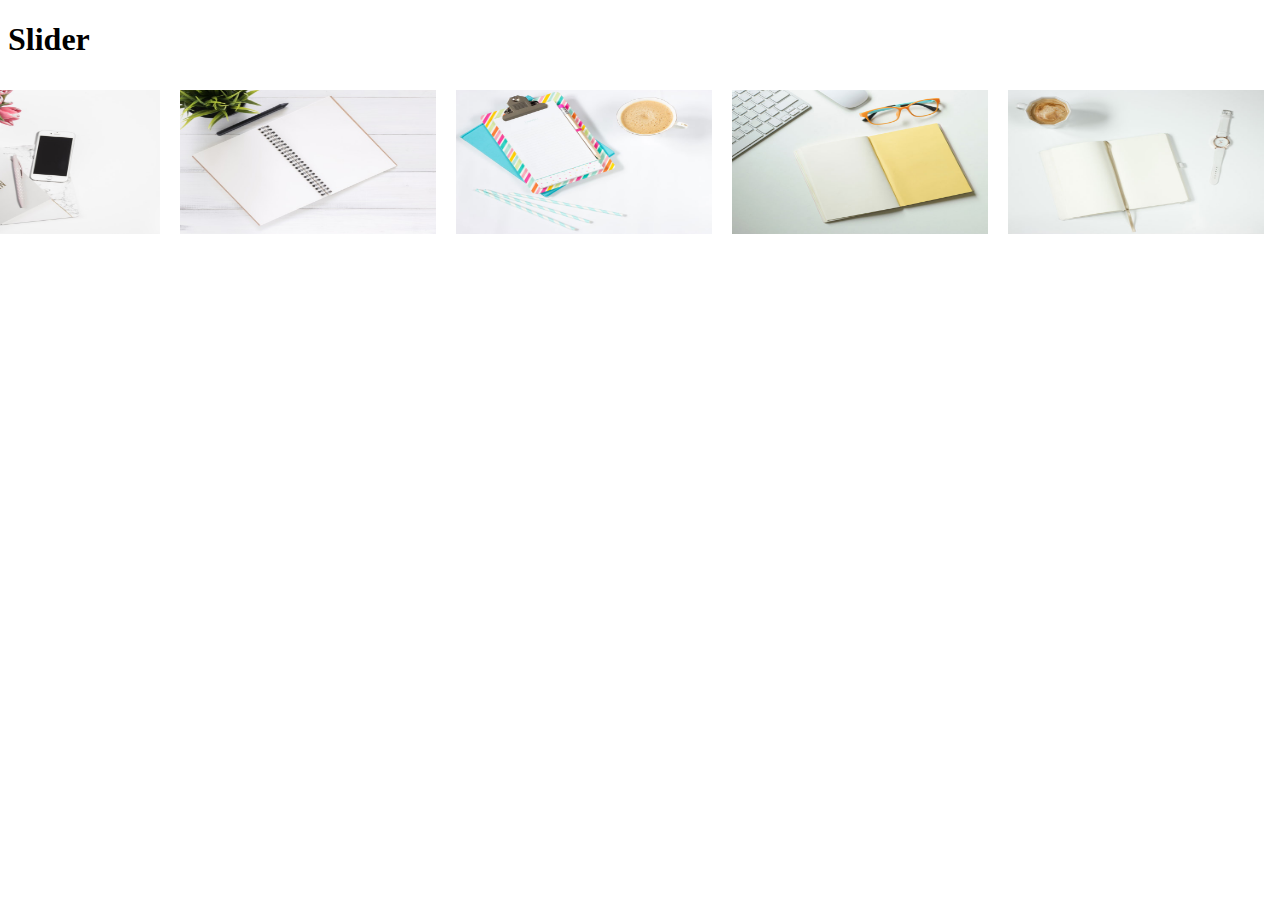
<file: HTML CSS Slider/index.html>
<!DOCTYPE html>
<html lang="en">
<head>
    <meta charset="UTF-8">
    <meta name="viewport" content="width=device-width, initial-scale=1.0">
    <title>Images Slider</title>
    <link rel="stylesheet" href="style.css">
</head>
<body>
    <h1>Slider</h1>
    <div class="container">
        <section class="slider-container">
            <div class="slider-image">
                <!-- 1 -->
                <img src="images/img6.jpg">
            </div>
            <!-- 2 -->
            <div class="slider-image">
                <img src="images/img7.jpg">
            </div>
            <!-- 3 -->
            <div class="slider-image">
                <img src="images/img8.jpg">
            </div>
            <!-- 4 -->
            <div class="slider-image">
                <img src="images/img9.jpg">
            </div>
            <!-- 5 -->
            <div class="slider-image">
                <img src="images/img10.jpg">
            </div>
            <!-- 6 -->
            <div class="slider-image">
                <img src="images/img11.jpg">
            </div>

            <!-- 7 -->
            <div class="slider-image">
                <img src="images/img12.jpg">
            </div>
        </section>
    </div>
    
</body>
</html>
</file>
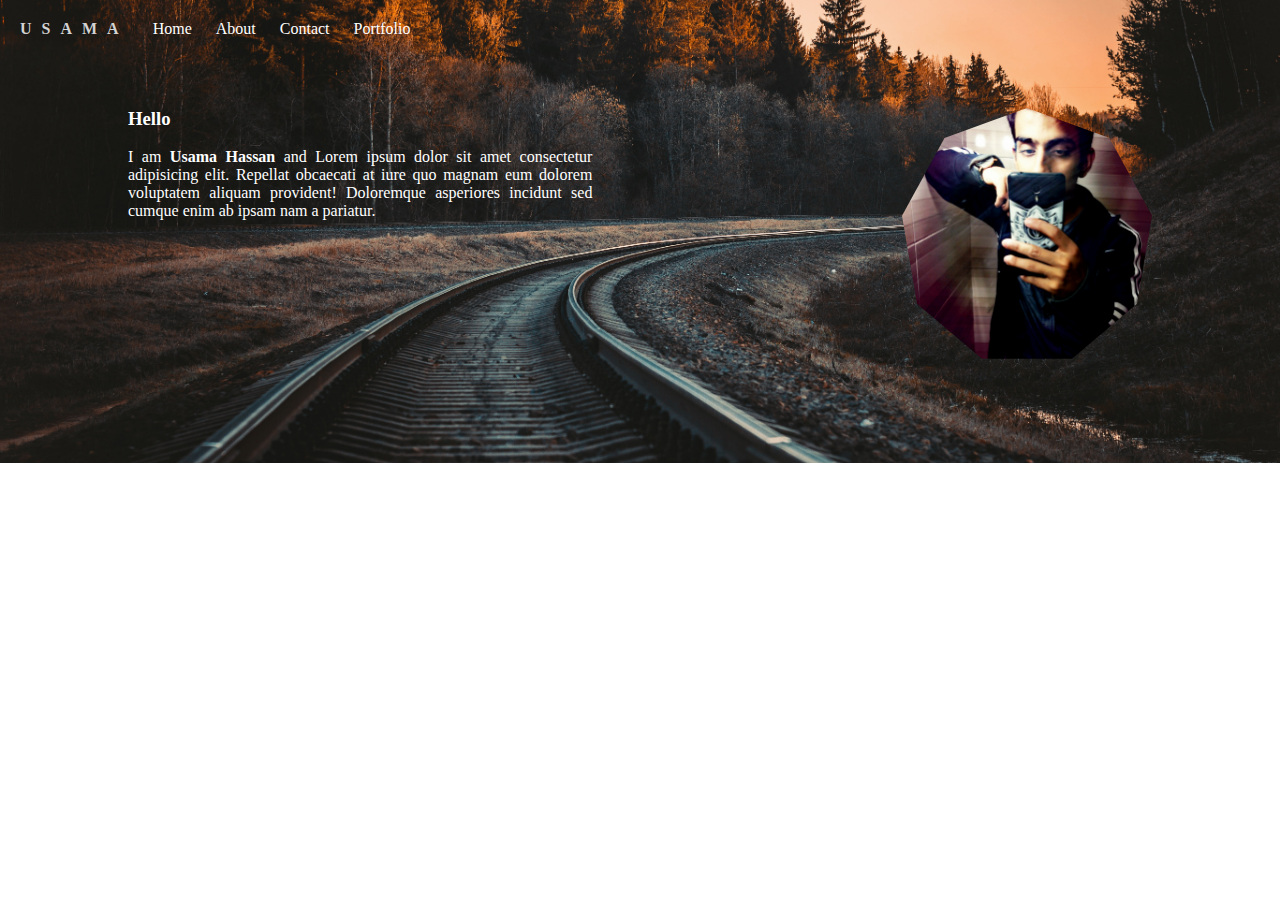
<file: Navigation and Hero Section/index.html>
<!DOCTYPE html>
<html lang="en">
<head>
    <meta charset="UTF-8">
    <meta name="viewport" content="width=device-width, initial-scale=1.0">
    <title>Animation</title>
    <link rel="stylesheet" href="style.css">
</head>
<body>
    <div class="container">
        <div class="background-image">
            <!-- nav -->
            <nav class="nav">
                <ul class="nav-list">
                    <li>Usama</li>
                    <li><a href="">Home</a></li>
                    <li><a href="">About</a></li>
                    <li><a href="">Contact</a></li>
                    <li><a href="">Portfolio</a></li>
                </ul>
            </nav>

            <!-- Hero -->
            <section class="hero">
                <!-- Image and Info -->
                <div class="image-and-info">
                    <div class="para">
                        <h3>Hello</h3>
                        <br>
                        <p>I am <b>Usama Hassan</b> and Lorem ipsum dolor sit amet consectetur adipisicing elit. Repellat obcaecati at iure quo magnam eum dolorem voluptatem aliquam provident! Doloremque asperiores incidunt sed cumque enim ab ipsam nam a pariatur.</p>
                    </div>
                    <!-- Photo -->
                    <div class="photo">
                        <img src="profile.jpg" alt="profile">
                    </div>
                </div>
            </section>
            <!-- Hero End -->
        </div>
        <!-- Background End -->
    </div>
</body>
</html>
</file>
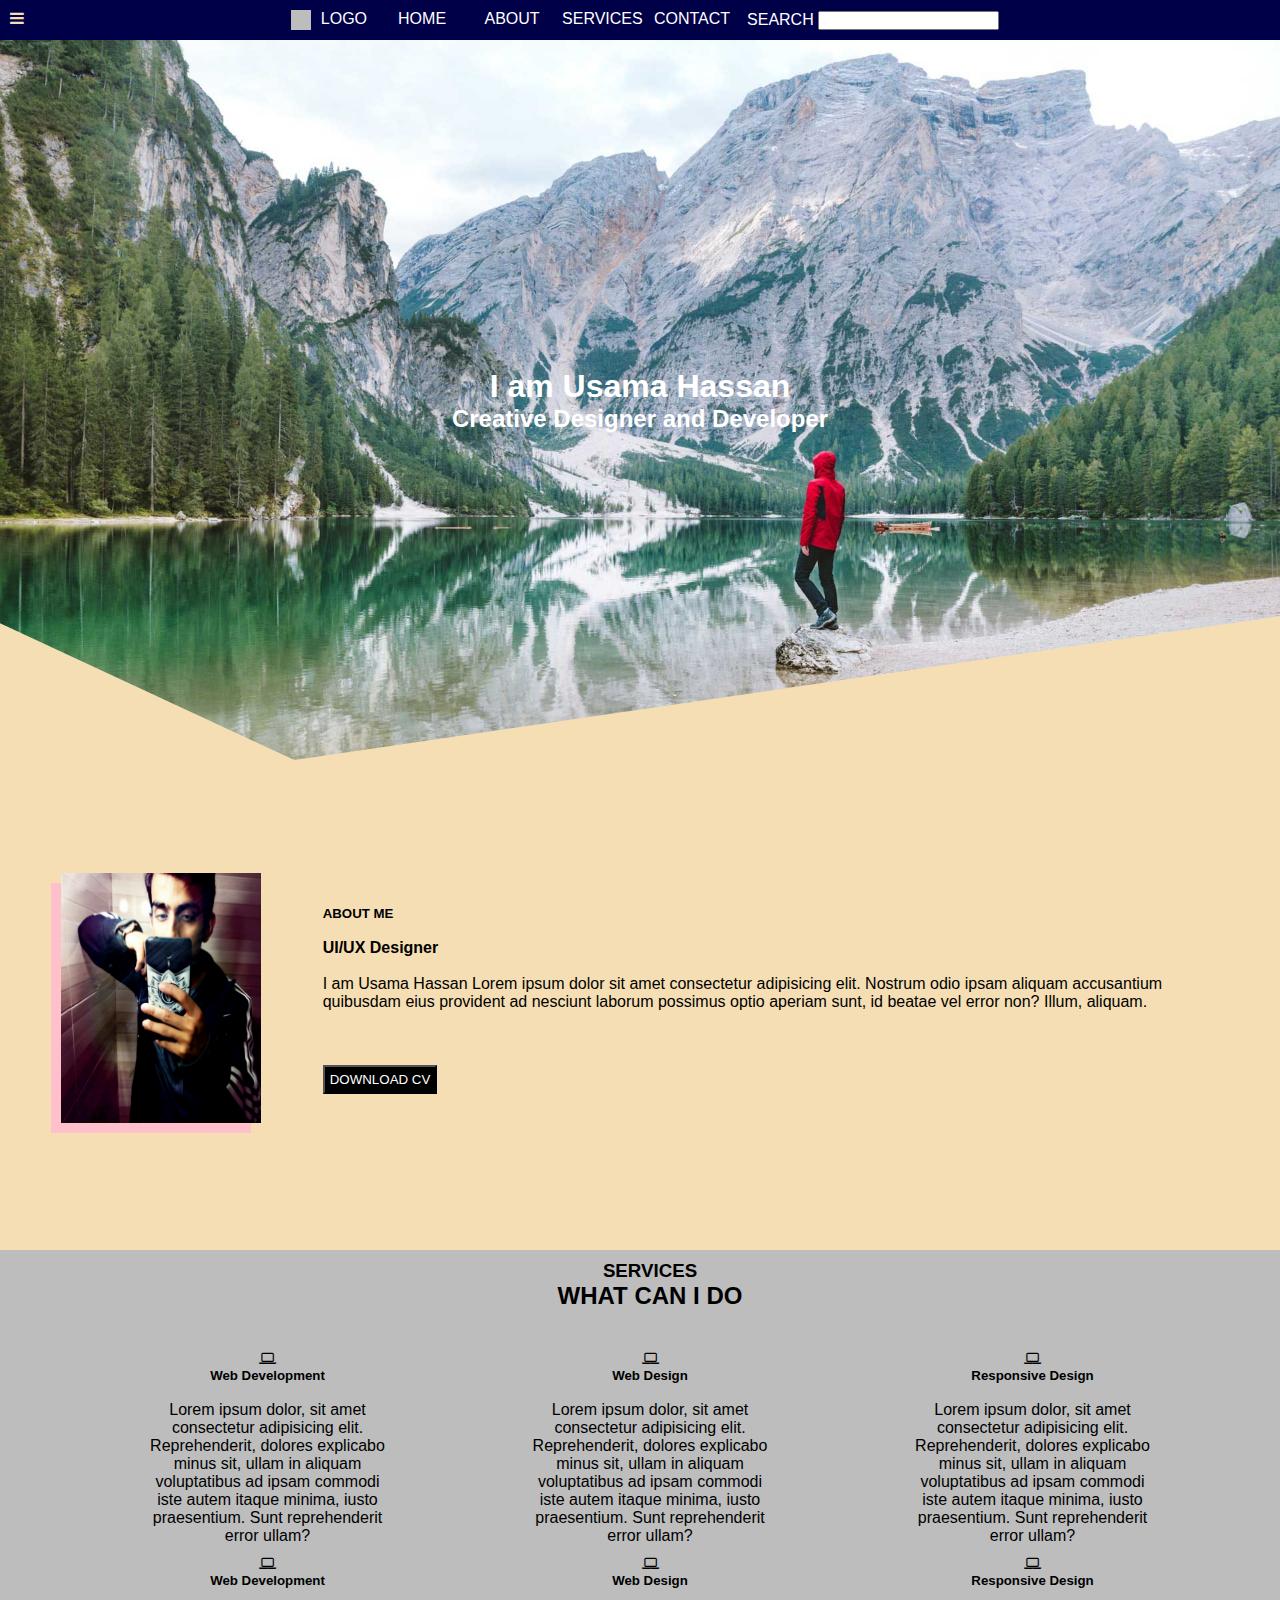
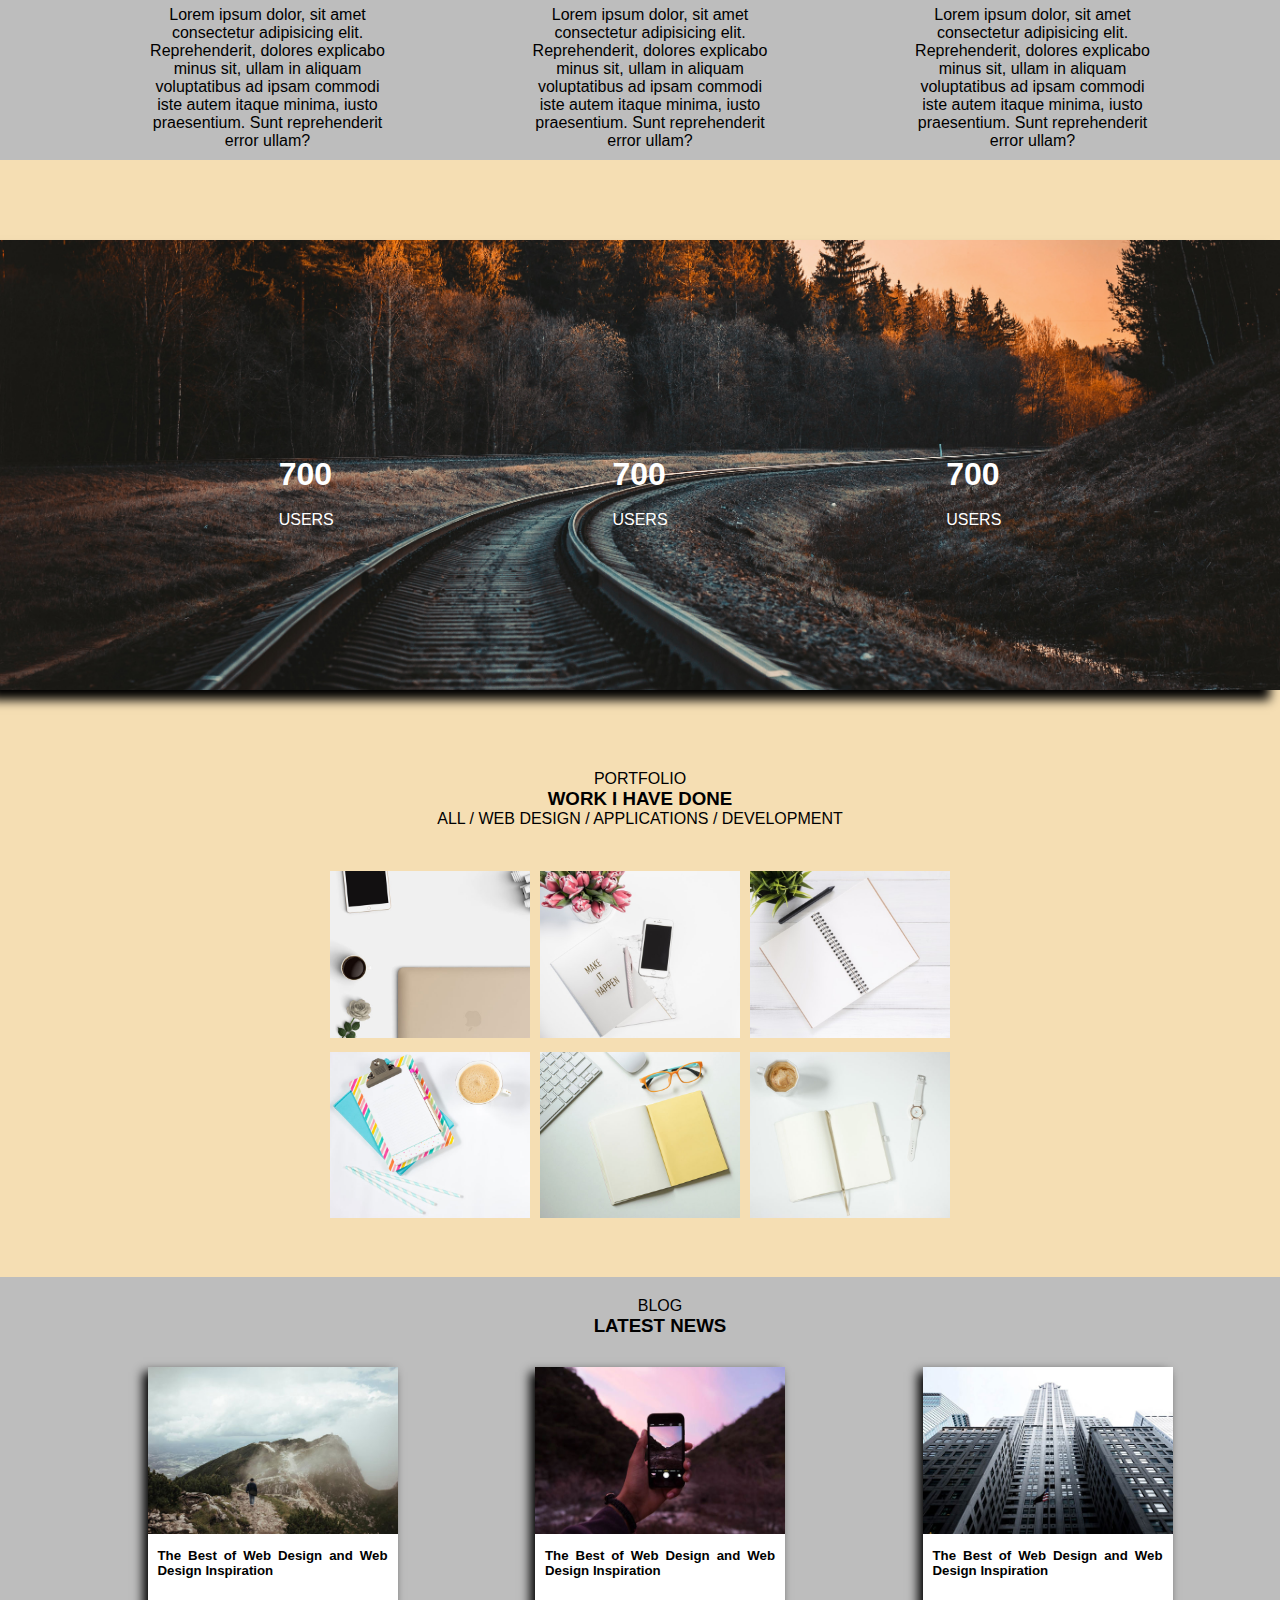
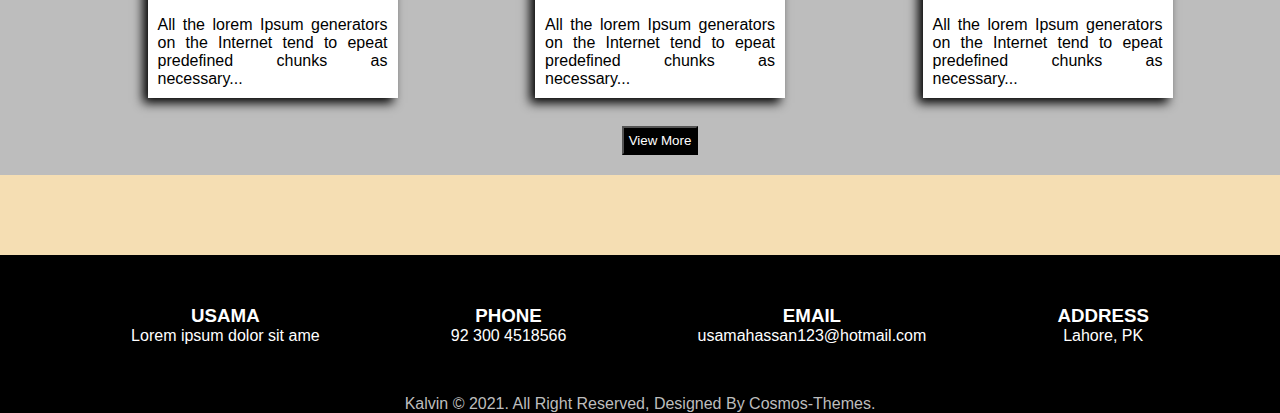
<file: Portfolio Website 1/index.html>
<!DOCTYPE html>
<html lang="en">
<head>
    <meta charset="UTF-8">
    <meta http-equiv="X-UA-Compatible" content="IE=edge">
    <meta name="viewport" content="width=device-width, initial-scale=1.0">
    <title>Responsive Website Layout</title>
    <link rel="stylesheet" href="style.css">
    <link rel="stylesheet" href="https://cdnjs.cloudflare.com/ajax/libs/font-awesome/4.7.0/css/font-awesome.min.css">
</head>
<body>
    <div class="container">
        <!-- Nav -->
        <nav class="nav">

            <!-- click expand -->
            <a href="javascript:void(0);" class="icon" onclick="myFunction()"><div class="icon"><i class="fa fa-bars"></i></div></a>

            <div class="nav-items">
            <!-- logo -->
            <div class="logo">
                <div class="image"></div>
                <span class="name">LOGO</span>
            </div>
                    <div class="ni" id="myLink"><a href="#">HOME</a></div>
                    <div class="ni" id="myLink2"><a href="#">ABOUT</a></div>
                    <div class="ni" id="myLink3"><a href="#">SERVICES</a></div>
                    <div class="ni" id="myLink4"><a href="#">CONTACT</a></div>
                    <div class="search" id="myLink5">SEARCH <input type="search" name="search" id="search"></div>
            </div>
        </nav>
        <!-- Nav -->
        <div class="background">
          <h1>I am Usama Hassan</h1>
          <h2>Creative Designer and Developer</h2>
        </div>

        <!-- main -->
        <main class="main">
          <!-- card1 -->
          <section class="section1">
            <div class="image">
              <img src="images/profile.jpg" alt="#" width="200" height="250">
            </div>
            <!-- Para -->
            <div class="para">
              <h5>ABOUT ME</h5><br>
              <h4>UI/UX Designer</h4><br>
              <p>I am Usama Hassan Lorem ipsum dolor sit amet consectetur adipisicing elit. Nostrum odio ipsam aliquam accusantium quibusdam eius provident ad nesciunt laborum possimus optio aperiam sunt, id beatae vel error non? Illum, aliquam.</p>
              <!-- icons -->
              <br>
              <i class="fa-brands fa-facebook"></i>
              <i class="fa-brands fa-twitter"></i>
              <i class="fa-brands fa-linkedin"></i>
              <i class="fa-brands fa-pinterest"></i>
              <br><br>
              <button class="cv-btn">DOWNLOAD CV</button>
            </div>
          </section>

          <!-- card2 -->
          <section class="section2">
              <h3>SERVICES</h3>
              <h2>WHAT CAN I DO</h2>

              <!-- 1 -->
              <div class="block1">
                <!-- service 1 -->
                <div>
                  <i class="fa fa-laptop"></i>
                  <br>
                  <h5 class="heading">Web Development</h5>
                  <br>
                  <p>Lorem ipsum dolor, sit amet consectetur adipisicing elit. Reprehenderit, dolores explicabo minus sit, ullam in aliquam voluptatibus ad ipsam commodi iste autem itaque minima, iusto praesentium. Sunt reprehenderit error ullam?</p>
                </div>
                <!-- Service 2 -->
                <div>
                  <i class="fa fa-laptop"></i>
                  <br>
                  <h5 class="heading">Web Design</h5>
                  <br>
                  <p>Lorem ipsum dolor, sit amet consectetur adipisicing elit. Reprehenderit, dolores explicabo minus sit, ullam in aliquam voluptatibus ad ipsam commodi iste autem itaque minima, iusto praesentium. Sunt reprehenderit error ullam?</p>
                </div>
                <!-- Service 3 -->
                <div>
                  <i class="fa fa-laptop"></i>
                  <br>
                  <h5 class="heading">Responsive Design</h5>
                  <br>
                  <p>Lorem ipsum dolor, sit amet consectetur adipisicing elit. Reprehenderit, dolores explicabo minus sit, ullam in aliquam voluptatibus ad ipsam commodi iste autem itaque minima, iusto praesentium. Sunt reprehenderit error ullam?</p>
                </div>
              </div>
              <!-- 2 -->
              <div class="block2">

                <!-- service 1 -->
                <div>
                  <i class="fa fa-laptop"></i>
                  <br>
                  <h5 class="heading">Web Development</h5>
                  <br>
                  <p>Lorem ipsum dolor, sit amet consectetur adipisicing elit. Reprehenderit, dolores explicabo minus sit, ullam in aliquam voluptatibus ad ipsam commodi iste autem itaque minima, iusto praesentium. Sunt reprehenderit error ullam?</p>
                </div>
                <!-- Service 2 -->
                <div>
                  <i class="fa fa-laptop"></i>
                  <br>
                  <h5 class="heading">Web Design</h5>
                  <br>
                  <p>Lorem ipsum dolor, sit amet consectetur adipisicing elit. Reprehenderit, dolores explicabo minus sit, ullam in aliquam voluptatibus ad ipsam commodi iste autem itaque minima, iusto praesentium. Sunt reprehenderit error ullam?</p>
                </div>
                <!-- Service 3 -->
                <div>
                  <i class="fa fa-laptop"></i>
                  <br>
                  <h5 class="heading">Responsive Design</h5>
                  <br>
                  <p>Lorem ipsum dolor, sit amet consectetur adipisicing elit. Reprehenderit, dolores explicabo minus sit, ullam in aliquam voluptatibus ad ipsam commodi iste autem itaque minima, iusto praesentium. Sunt reprehenderit error ullam?</p>
                </div>
                
              </div>
            </section>

          <!-- Card 3 -->
          <section class="section3">
            <div class="background-image">
              <!-- 1 -->
              <div class="block1">
                <h1><i class="fa-sharp fa-solid fa-thumbs-up"></i></h1>
                <br>
                <h1>700</h1>
                <br>
                <span>USERS</span>
              </div>
              <!-- 2 -->
              <div class="block1">
                <h1><i class="fa-sharp fa-solid fa-thumbs-up"></i></h1>
                <br>
                <h1>700</h1>
                <br>
                <span>USERS</span>
              </div>
              <!-- 3 -->
              <div class="block1">
                <h1><i class="fa-sharp fa-solid fa-thumbs-up"></i></h1>
                <br>
                <h1>700</h1>
                <br>
                <span>USERS</span>
              </div>
            </div>
          </section>
          <!-- Section 4 -->
          <section class="section4">
            <span>PORTFOLIO</span>
            <h3>WORK I HAVE DONE</h3>
            <span>ALL / WEB DESIGN / APPLICATIONS / DEVELOPMENT</span>
            <br>
            <!-- Images -->
            <div class="s4-images">
              <!-- 1 -->
              <div><img src="images/img6.jpg" width="200"></div>
              <!-- 2 -->
              <div><img src="images/img7.jpg" width="200"></div>
              <!-- 3 -->
              <div><img src="images/img8.jpg" width="200"></div>
              <!-- 4 -->
              <div><img src="images/img9.jpg" width="200"></div>
              <!-- 5 -->
              <div><img src="images/img10.jpg" width="200"></div>
              <!-- 6 -->
              <div><img src="images/img11.jpg" width="200"></div>
            </div>
          </section>

          <!-- Section 5 -->
          <section class="section5">
            <span>BLOG</span>
            <h3>LATEST NEWS</h3>
            <!-- info Cards -->
            <div class="info-cards">
              <!-- 1 -->
              <div class="card">
                <img src="images/img12.jpg" width="250">
                <h5>The Best of Web Design and Web Design Inspiration</h5>
                <br>
                <p>All the lorem Ipsum generators on the Internet tend to epeat predefined chunks as necessary...</p>
              </div>
              <!-- 2 -->
              <div class="card">
                <img src="images/img13.jpg" width="250">
                <h5>The Best of Web Design and Web Design Inspiration</h5>
                <br>
                <p>All the lorem Ipsum generators on the Internet tend to epeat predefined chunks as necessary...</p>
              </div>
              <!-- 3 -->
              <div class="card">
                <img src="images/img14.jpg" width="250">
                <h5>The Best of Web Design and Web Design Inspiration</h5>
                <br>
                <p>All the lorem Ipsum generators on the Internet tend to epeat predefined chunks as necessary...</p>
              </div>
            </div>

              <div class="btn">
                <br>
                <button class="view-btn">View More</button>
              </div>

          </section>
          <!-- Section End -->
        </main>
        <!-- main -->

        <footer class="footer">
          <!-- 1 -->
          <div class="f-blocks">
            <div class="f1">
              <h3>USAMA</h3>
              <p>Lorem ipsum dolor sit ame</p>
            </div>
            <!-- 2 -->
            <div class="f2">
              <h3>PHONE</h3>
              <p>92 300 4518566</p>
            </div>
            <!-- 3 -->
            <div class="f3">
              <h3>EMAIL</h3>
              <p>usamahassan123@hotmail.com</p>
            </div>
            <!-- 4 -->
            <div class="f4">
              <h3>ADDRESS</h3>
              <p>Lahore, PK</p>
            </div>
          </div>
          
          <span class="f-rights">Kalvin © 2021. All Right Reserved, Designed By Cosmos-Themes.</span>
        </footer>
    </div>

    <!-- Script -->
    <script>
        function myFunction() {
          var x = document.getElementById("myLink");
          var y = document.getElementById("myLink2");
          var z = document.getElementById("myLink3");
          var a = document.getElementById("myLink4");
          var b = document.getElementById("myLink5");
          if (x.style.display === "block" && y.style.display === "block" && z.style.display === "block" && a.style.display === "block" && b.style.display === "block") {
            x.style.display = "none";
            y.style.display = "none";
            z.style.display = "none";
            a.style.display = "none";
            b.style.display = "none";
          } else {
            x.style.display = "block";
            y.style.display = "block";
            z.style.display = "block";
            a.style.display = "block";
            b.style.display = "block";
          }
        }
        </script>
</body>
</html>
</file>
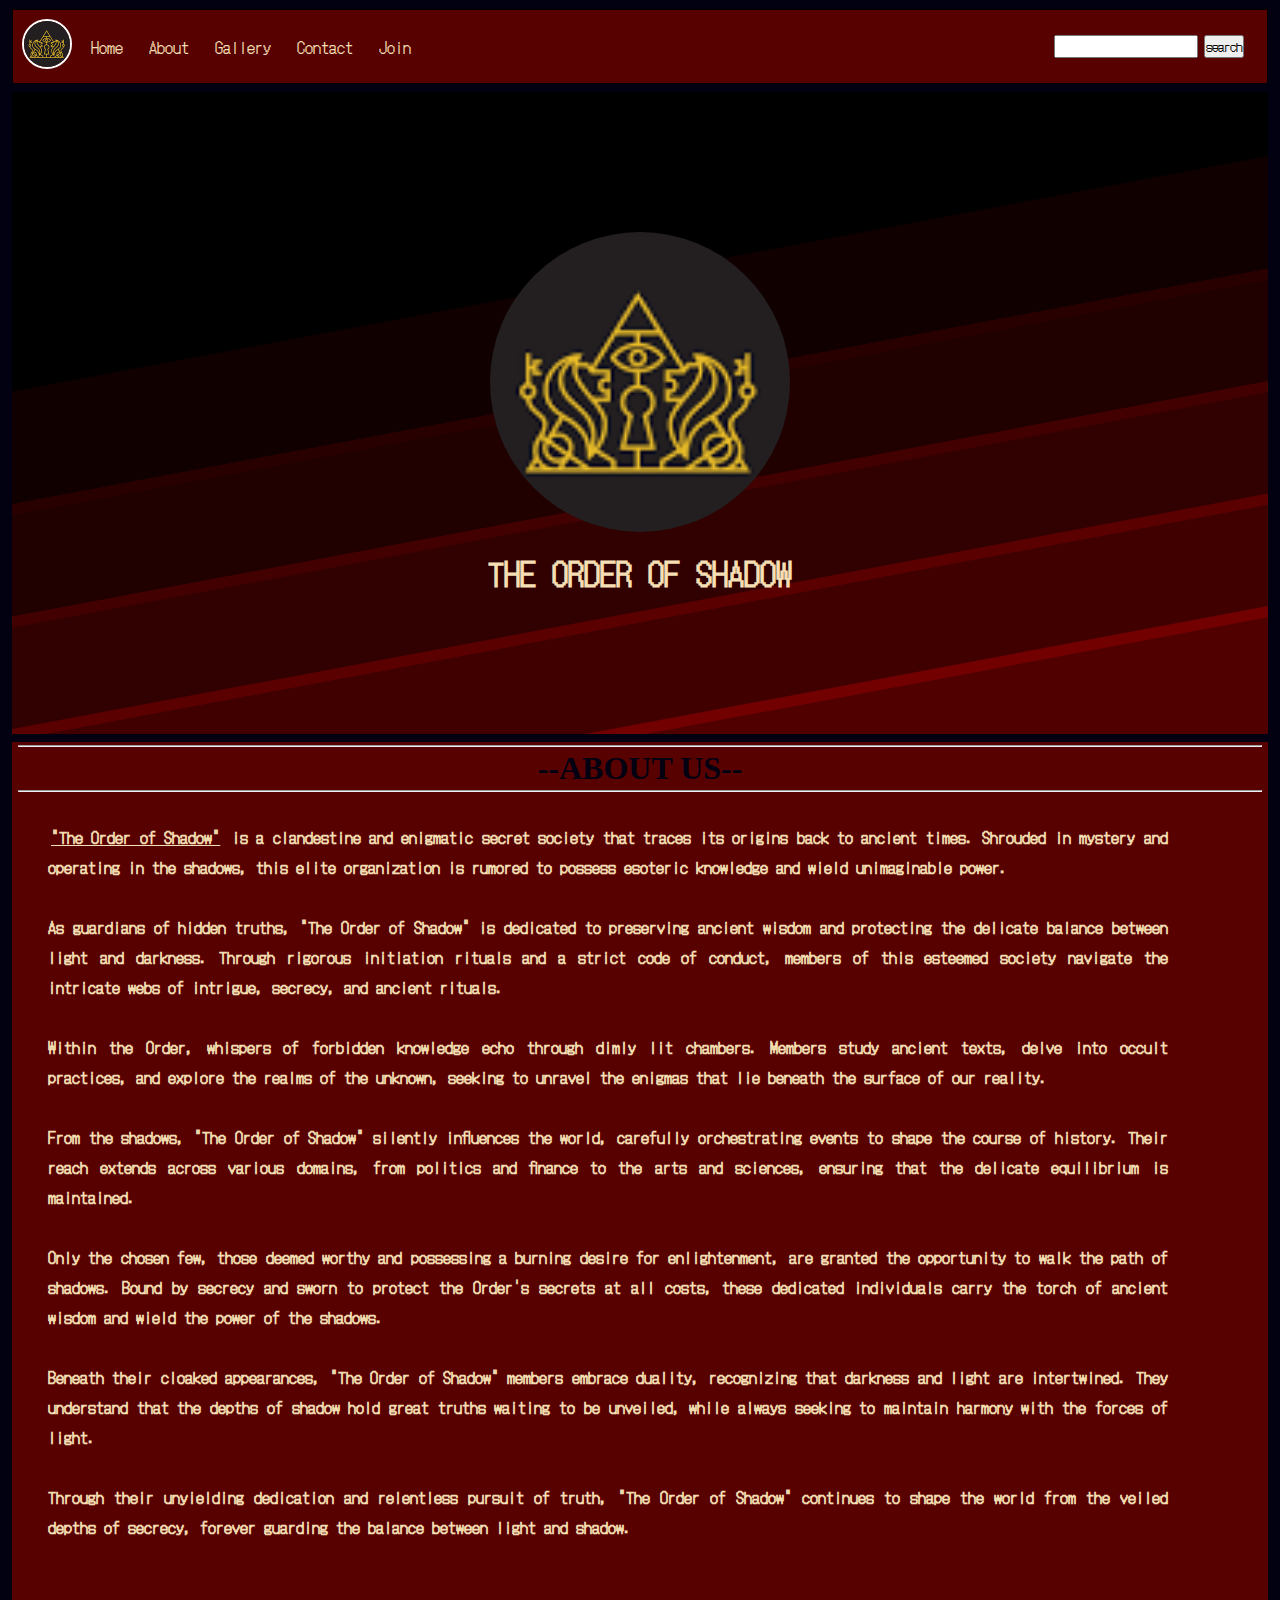
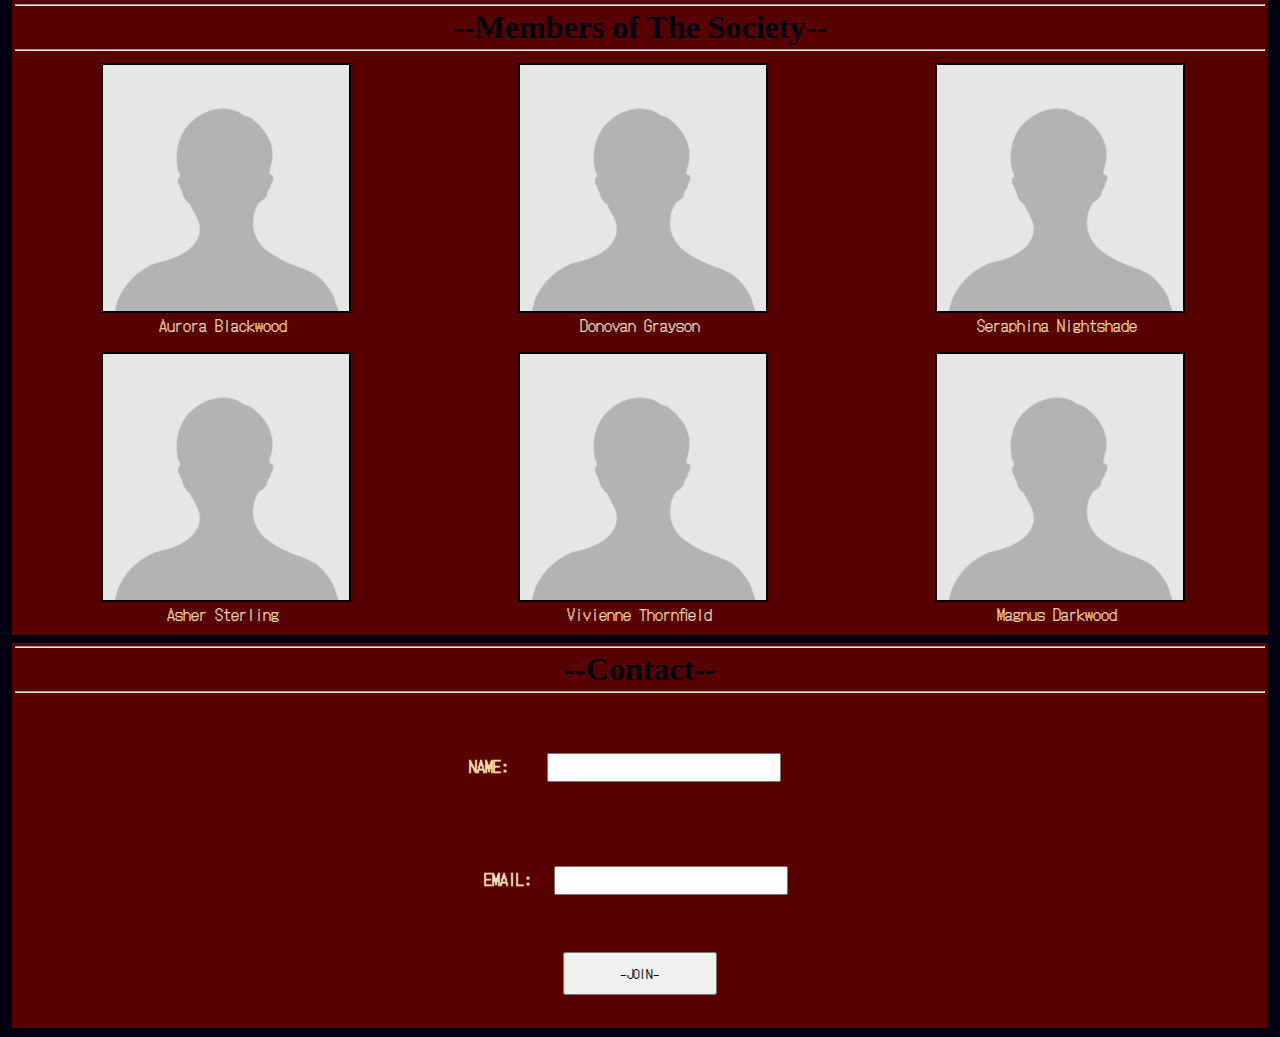
<file: The Order of Shadow/index.html>
<!DOCTYPE html>
<html lang="en">
<head>
    <meta charset="UTF-8">
    <meta http-equiv="X-UA-Compatible" content="IE=edge">
    <meta name="viewport" content="width=device-width, initial-scale=1.0">
    <title>The Order of Shadow</title>
    <link rel="stylesheet" href="css/style.css">
</head>
<body>
    <div class="container">
        <!-- nav -->
        <div class="nav-bar">
            <ul class="nav-list">
                <div class="logo"><img src="images/logo.png" alt="logo"></div>
                <li><a href="#home">Home</a></li>
                <li><a href="#about">About</a></li>
                <li><a href="#gallery">Gallery</a></li>
                <li><a href="#contact">Contact</a></li>
                <li><a href="#join">Join</a></li>
            </ul>
            <div class="nav-search">
                <input type="text" name="search" id="search">
                <button class="search-btn">search</button>
            </div>
        </div>
        <!-- nav end-->
        <!-- Hero -->
        <div class="hero">
            <div class="hero-logo"><img src="images/logo.png" alt="logo"></div>
            <div class="hero-title"><h1>THE ORDER OF SHADOW</h1></div>
        </div>
        <!-- Hero End -->
        <main class="main-content">
            <!-- About Us -->
            <div class="about-us">
                <hr>
                <h1>--ABOUT US--</h1>
                <hr>
                <div class="about-us-para" id="about">
                    <p>
                        <u>"The Order of Shadow"</u> is a clandestine and enigmatic secret society that traces its origins back to ancient times. Shrouded in mystery and operating in the shadows, this elite organization is rumored to possess esoteric knowledge and wield unimaginable power.
                        <br><br>
                        As guardians of hidden truths, "The Order of Shadow" is dedicated to preserving ancient wisdom and protecting the delicate balance between light and darkness. Through rigorous initiation rituals and a strict code of conduct, members of this esteemed society navigate the intricate webs of intrigue, secrecy, and ancient rituals.
                        <br><br>
                        Within the Order, whispers of forbidden knowledge echo through dimly lit chambers. Members study ancient texts, delve into occult practices, and explore the realms of the unknown, seeking to unravel the enigmas that lie beneath the surface of our reality.
                        <br><br>
                        From the shadows, "The Order of Shadow" silently influences the world, carefully orchestrating events to shape the course of history. Their reach extends across various domains, from politics and finance to the arts and sciences, ensuring that the delicate equilibrium is maintained.
                        <br><br>
                        Only the chosen few, those deemed worthy and possessing a burning desire for enlightenment, are granted the opportunity to walk the path of shadows. Bound by secrecy and sworn to protect the Order's secrets at all costs, these dedicated individuals carry the torch of ancient wisdom and wield the power of the shadows.
                        <br><br>
                        Beneath their cloaked appearances, "The Order of Shadow" members embrace duality, recognizing that darkness and light are intertwined. They understand that the depths of shadow hold great truths waiting to be unveiled, while always seeking to maintain harmony with the forces of light.
                        <br><br>
                        Through their unyielding dedication and relentless pursuit of truth, "The Order of Shadow" continues to shape the world from the veiled depths of secrecy, forever guarding the balance between light and shadow.                          
                    </p>
                </div>
            </div>
            <!-- About Us End -->
            <hr>
           <h1>--Members of The Society--</h1>
           <hr>
            <div class="gallery" id="gallery">
                <div class="cards">
                    <div class="profile"><img src="images/person.jpg" alt="person"></div>
                    <div class="name">Aurora Blackwood</div>
                </div>

                <div class="cards">
                    <div class="profile"><img src="images/person.jpg" alt="person"></div>
                    <div class="name">Donovan Grayson</div>
                </div>

                <div class="cards">
                    <div class="profile"><img src="images/person.jpg" alt="person"></div>
                    <div class="name">Seraphina Nightshade</div>
                </div>

                <div class="cards">
                    <div class="profile"><img src="images/person.jpg" alt="person"></div>
                    <div class="name">Asher Sterling</div>
                </div>

                <div class="cards">
                    <div class="profile"><img src="images/person.jpg" alt="person"></div>
                    <div class="name">Vivienne Thornfield</div>
                </div>

                <div class="cards">
                    <div class="profile"><img src="images/person.jpg" alt="person"></div>
                    <div class="name">Magnus Darkwood</div>
                </div>
           </div>
        </main>
        <!-- Footer -->
        <div class="footer">
            <hr>
            <h1>--Contact--</h1>
            <hr>
            <br>
            <div class="form">
                <form class="contact-form" action="#" method="post">
                    <label class="label-name" for="name">NAME:</label>
                    <input type="text" name="name" id="name">
                    <br><br>
                    <label class="label-email" for="email">EMAIL:</label>
                    <input type="email" name="email" id="email">
                    <br><br>
                    <input id="submit" type="submit" value="-JOIN-">
                </form>                
                <br>
            </div>
        </div>
        <!-- Footer End -->
    </div>
</body>
</html>
</file>
<file: HTML CSS Slider/style.css>
@keyframes scroll {
    0%{transform: translateX(0);}
    100%{transform: translateX(calc(-100px * 8));}
}

.container{
    width: 100%;
    height: fit-content;
}

.slider-container{
    width: 90vw;
    display: flex;
    justify-content: center;
    animation: scroll 20s linear infinite;
}

.slider-container >div{
    margin: 10px;
}

.slider-image img{
    height: 9em;
    width: 16em;
}

.slider-image img:hover{
    height: 10em;
    width: 17em;
}
</file>
<file: Navigation and Hero Section/style.css>
:root{
    --txtColor: lightgrey;
    --newTxtColor: red;
    --blackTxtColor: rgb(0, 0, 0);
    --navColor: rgb(58, 55, 55);
    --borderColor: rgb(255, 81, 0);
}

@keyframes logo {
    from {color: var(--txtColor);}
    to {
        color: var(--newTxtColor);
        letter-spacing: 15px;
        font-size: 20px; 
        /* rotate: -10deg; */
    }
}

*{
    margin: 0;
    padding: 0;
    box-sizing: border-box;
}

.container{
    width: 100vw;
}

/* Background */
.background-image{
    width: 100vw;
    height:fit-content;
    padding-bottom: 100px;
    background-image: url("mountains.jpg");
    background-position: center;
    background-size: cover;
}

/* Nav */
.nav{
    width: 100%;
    padding: 10px;
    background-color: transparent;
    font-family: verdana;
}

.nav-list{
    list-style: none;
}

.nav-list a{
    text-decoration: none;
    color: white;
}

.nav-list a:hover{
    text-decoration: none;
    padding: 3px;
    border-top: 2px solid var(--borderColor);
    border-bottom: 2px solid var(--borderColor);
}

.nav-list li{   
    margin: 10px;
    display: inline-flex;
}

.nav-list li:nth-child(1){
    font-weight: 900;
    letter-spacing: 10px;
    text-transform: uppercase;
    color: var(--txtColor);

    animation-name: logo;
    animation-duration: 5s;
    /* animation-iteration-count: infinite; */
    animation-duration: 2;
}


/* Hero */
.hero{
    margin-top: 50px;
    width: 100vw;
    display: flex;
    justify-content: center;
}
/* Image and Info */
.image-and-info{
    width: 80%;
    color: white;
    font-family: cursive;
    
    display: flex;
    flex-direction: row;
}

.image-and-info .para p{
    width: 60%;
    text-align: justify;
}

.image-and-info .photo img{
    width: 250px;
    clip-path: polygon(50% 0%, 83% 12%, 100% 43%, 94% 78%, 68% 100%, 32% 100%, 6% 78%, 0% 43%, 17% 12%);
}

@media screen and (max-width:768px){
    .hero{
        width: 100vw;
        display: flex;
        justify-content: center;
    }
    
    .image-and-info{
        display: flex;
        flex-direction: column-reverse;
        align-items: center;
    }
    
    .image-and-info .para{
        text-align: center;
    }

    .image-and-info .para p{
        width: 100%;
    }
}
</file>
<file: Portfolio Website 1/style.css>
*{
    margin: 0;
    padding: 0;
    font-family: sans-serif;
}

:root{
    /* Colors */
    --blue: rgb(0, 0, 73);
    --grey: rgb(189, 189, 189);
    --wheat: wheat;
    --pink: pink;

    /* Clip Path */
    --clipPathHero: polygon(0 0, 100% 0, 100% 80%, 23% 100%, 0 81%);
}

body{
    background-color: var(--wheat);
}

.container{
    position: relative;
    width: 100%;
    height: 500px;
}
.fa-bars{
    position: absolute;
    top: 10px;
    left: 10px;
    color: var(--wheat)
}
.nav{
    background-color: var(--blue);
    color: white;
    width: 100%;
    top: 0;
}

.nav-items{
    /* Flex */
    width: 100%;
    display: flex;
    flex-direction: row;
    align-items: center;
    justify-content: center;
}

.nav-items >div:nth-child(1){
    display: flex;
    margin: 10px;
}

.search{
    margin-left: 10px;
}

.nav-items a{
    text-decoration: none;
    color: white;
}

.logo .image{
    width: 20px;
    height: 20px;
    background-color: var(--grey);
}

.logo .name{
    margin-left: 10px;
}

/* inner items */
.inner-items{
    display: flex;
}

.ni{
    width: 80px;
    height: 20px;
    margin: 5px;
    text-align: center;
}

/* Background */
.background{
    width: 100%;
    height: 80vh;
    background-image: url('images/background.jpg');
    background-position: center;
    background-repeat: no-repeat;
    background-size: cover;
    clip-path: var(--clipPathHero);
    /* Content */
    color: white;
    display: flex;
    flex-direction: column;
    justify-content: center;
    align-items: center;
}

/* section1 */
.section1{
    margin-top: 40px;
    width: 100%;
    height: 400px;
    display: flex;
    flex-direction: row;
    justify-content: space-evenly;
    align-items: center;
}

.section1 img{
    width: 200px;
    height: 250px;
    box-shadow: -10px 10px var(--pink);
}

.section1 .para{
    width: 70%;
}

.cv-btn{
    width: fit-content;
    background-color: black;
    color: white;
    padding: 5px;
}

/* card 2 */

.section2{
    margin-top: 50px;
    padding: 10px;
    width: 100%;
    height: fit-content;
    background-color: var(--grey);
    text-align: center;
}

.section2 .block1{
    margin-top: 40px;
    display: flex;
    justify-content: space-evenly;
}

.section2 .block2{
    margin-top: 10px;
    display: flex;
    justify-content: space-evenly;
}

.section2 .block1 >div{
    width: 250px;
}

.section2 .block2 >div{
    width: 250px;
}

/* Section 3 */
.section3 .background-image{
    width: 100%;
    height: 50vh;
    margin-top: 80px;
    background-image: url('images/mountains.jpg');
    background-position: center;
    background-repeat: no-repeat;
    background-size: cover;
    box-shadow: -10px 10px 10px black;
    /* Font */
    color: white;

    display: flex;
    flex-direction: row;
    justify-content: space-evenly;
    align-items: center;
}

/* Section 4 */
.section4{
    margin-top: 80px;
    text-align: center;

    display: flex;
    flex-direction: column;
    align-items: center;
}

.s4-images{
    margin-top: 20px;
    width: 60%;
    height: fit-content;
    display: flex;
    flex-wrap: wrap;
    justify-content: center;
}

.s4-images >div{
    margin: 5px;
}

/* Section5 */
.section5{
    background-color: var(--grey);
    width: 100%;
    height: fit-content;
    margin-top: 50px;
    padding: 20px;
    text-align: center;

    display: flex;
    flex-direction: column;
}

.info-cards{
    width: 100%;
    margin-top: 20px;
    text-align: justify;
    display: flex;
    justify-content: space-evenly;
    flex-wrap: wrap;
}

.info-cards >div{
    margin: 10px;
}

.card{
    width: 250px;
    background-color: white;
    box-shadow: -5px 5px 10px black;
}

.card h5{
    padding: 10px;
}

.card p{
    padding: 10px;
}

.view-btn{
    width: fit-content;
    background-color: black;
    color: white;
    padding: 5px;
}

/* Footer */
.footer{
    width: 100%;
    margin-top: 80px;
    background-color: black;
    padding-top: 50px;
    color: white;
    text-align: center;
}

.f-blocks{
    display: flex;
    justify-content: space-evenly;
    margin-bottom: 50px;
}

.f-rights{
    color: var(--grey);
}

@media screen and (max-width: 768px){

    .fa-bars{
        position: absolute;
        color: var(--wheat);
        margin-left: 10px;
        margin-top: 5px;
    }
    .nav-items{
        display: none;
        display: flex;
        flex-direction: column;
    }

    /* Links */
    #myLink{
        display: none;
    }
    #myLink2{
        display: none;
    }
    #myLink3{
        display: none;
    }
    #myLink4{
        display: none;
    }
    #myLink5{
        display: none;
    }
    .search{
        margin-top: 10px;
        padding: 10px;
    }

    .nav-items #myLinks{
        display: none;
    }

    /* section1 */
    .section1{
        display: flex;
        flex-direction: column;
        justify-content: space-evenly;
        align-items: center;
    }

    .section1 .para{
        width: 90%;
        text-align: center;
        margin-top: 15px;
    }

    /* Card 2 */
    .section2 .block1{
        display: flex;
        flex-direction: column;
        align-items: center;
    }

    .section2 .block2{
        display: flex;
        flex-direction: column;
        align-items: center;
    }

    /* Section 3 */
    .section3 .background-image{
    height: 90vh;
    margin-top: 80px;

    display: flex;
    flex-direction: column;
    justify-content: space-evenly;
    align-items: center;
    }

    .f-blocks{
        display: flex;
        flex-direction: column;
    }

    .f-blocks >div{
        margin-top: 15px;
    }
}
</file>
<file: The Order of Shadow/css/style.css>
@import url('https://fonts.googleapis.com/css2?family=DotGothic16&display=swap');

*{
    margin: 3px;
    padding: 0px;
    box-sizing: border-box;
    font-family: 'DotGothic16';
}

html{
    scroll-behavior: smooth;
}

:root{
    /* Color */
    --signbrown: #603311;
    --deepcrimson: #570101;
    --nightskynavy: #010111;
    --txtClr: wheat;
}

body{
    background-color: var(--nightskynavy);
}

.container{
    position: relative;
    display: grid;
    grid-template-columns: 1fr;
    grid-template-rows: 1fr 8fr auto auto;
    grid-template-areas: 
    "nav-bar"
    "hero"
    "main"
    "footer";
    grid-gap: 2px;
    place-content: center;
}
/* nav */
.nav-bar{
    border: 1px solid black;
    grid-area: nav-bar;
    display: flex;
    justify-content: space-between;
    background: var(--deepcrimson);
}

.nav-list{
    list-style: none;
    display:  flex;
    justify-content: center;
    align-items: center;
}

.logo img{
    width: 50px;
    height: 50px;
    border-radius: 50%;
    border: 2px solid white;
}

.nav-list li{
    margin: 10px;
}

.nav-list a{
    text-decoration: none;
    color: var(--txtClr);
}

.nav-list a:hover{
    color: var(--nightskynavy);
}

.nav-search{
    display: flex;
    justify-content: center;
    align-items: center;
    margin-right: 20px;
}
/* Hero */

.hero{
    background-color: black;
    background-image: url("data:image/svg+xml,%3Csvg xmlns='http://www.w3.org/2000/svg' width='100%25' height='100%25' viewBox='0 0 1600 800'%3E%3Cg fill-opacity='0.48'%3E%3Cpolygon fill='%23220000' points='1600 160 0 460 0 350 1600 50'/%3E%3Cpolygon fill='%23440000' points='1600 260 0 560 0 450 1600 150'/%3E%3Cpolygon fill='%23660000' points='1600 360 0 660 0 550 1600 250'/%3E%3Cpolygon fill='%23880000' points='1600 460 0 760 0 650 1600 350'/%3E%3Cpolygon fill='%23A00' points='1600 800 0 800 0 750 1600 450'/%3E%3C/g%3E%3C/svg%3E");
    background-attachment: fixed;
    background-size: cover;
    display: flex;
    flex-direction: column;
    justify-content: center;
    align-items: center;
}

.hero-title{
    color: var(--txtClr);
}

.hero img{
    width: 300px;
    height: 300px;
    border-radius: 50%;
}

/* About Us */

.about-us-para p{
    width: 90%;
    text-align: justify;
    margin: 30px 5% 5% 30px;
    color: var(--txtClr);
    font-weight: bold;
    line-height: 30px;
}

.main-content h1{
    font-family: cursive;
    color: var(--nightskynavy);
}

/* Main */
.main-content{
    background-color: var(--deepcrimson);
    grid-area: main;
    text-align: center;
}

.gallery{
    display: grid;
    grid-template-columns: repeat( auto-fit, minmax(400px, 1fr));
    place-items: center;
}

.cards{
    text-align: center;
}

.cards >div:nth-child(2){
    color: var(--txtClr);
}

.profile{
    width: 250px;
    height: 250px;
}

.profile img{
    border: 2px solid black;
    width: 250px;
    height: 250px;
}

.footer{
    grid-area: footer;
    text-align: center;
    background-color: var(--deepcrimson);
}

.footer h1{
    font-family: cursive;
    color: var(--nightskynavy);
}

.contact-form{
    color: var(--txtClr);
    font-weight: bold;
}

/* Form */
.label-name{
    margin: 0;
    padding: 0;
}
#name{
    margin: 30px;
    padding: 3px 45px;
}

#email{
    margin: 30px 11px;
    padding: 3px 45px;
}

#submit{
    padding: 10px 55px;;
}


@media screen and (max-width:717px){
    .container{
        position: relative;
        display: grid;
        grid-template-columns: 1fr;
        grid-template-rows: 1fr 1fr auto 1fr;
        grid-template-areas: 
        "nav-bar"
        "hero"
        "main"
        "footer";
        grid-gap: 2px;
    }

    .nav-bar{
        display: flex;
        flex-direction: column;
        align-items: center;
    }

    .nav-list{
        list-style: none;
        display:  flex;
        flex-direction: column;
    }

    .hero img {
        width: 200px;
        height: 200px;
        border-radius: 50%;
    }

    .contact-form{
      display: flex;
      flex-direction: column;
      justify-content: center;
      align-items: center;
    }

    #name {
        margin: 12px 114px;
    }

    #email {
        margin: 12px 114px;
    }

    #submit{
        width: 30%;
        margin: -17px 0 10px 0;
        padding: 5px 0px 11px 0;
    }
}
</file>
